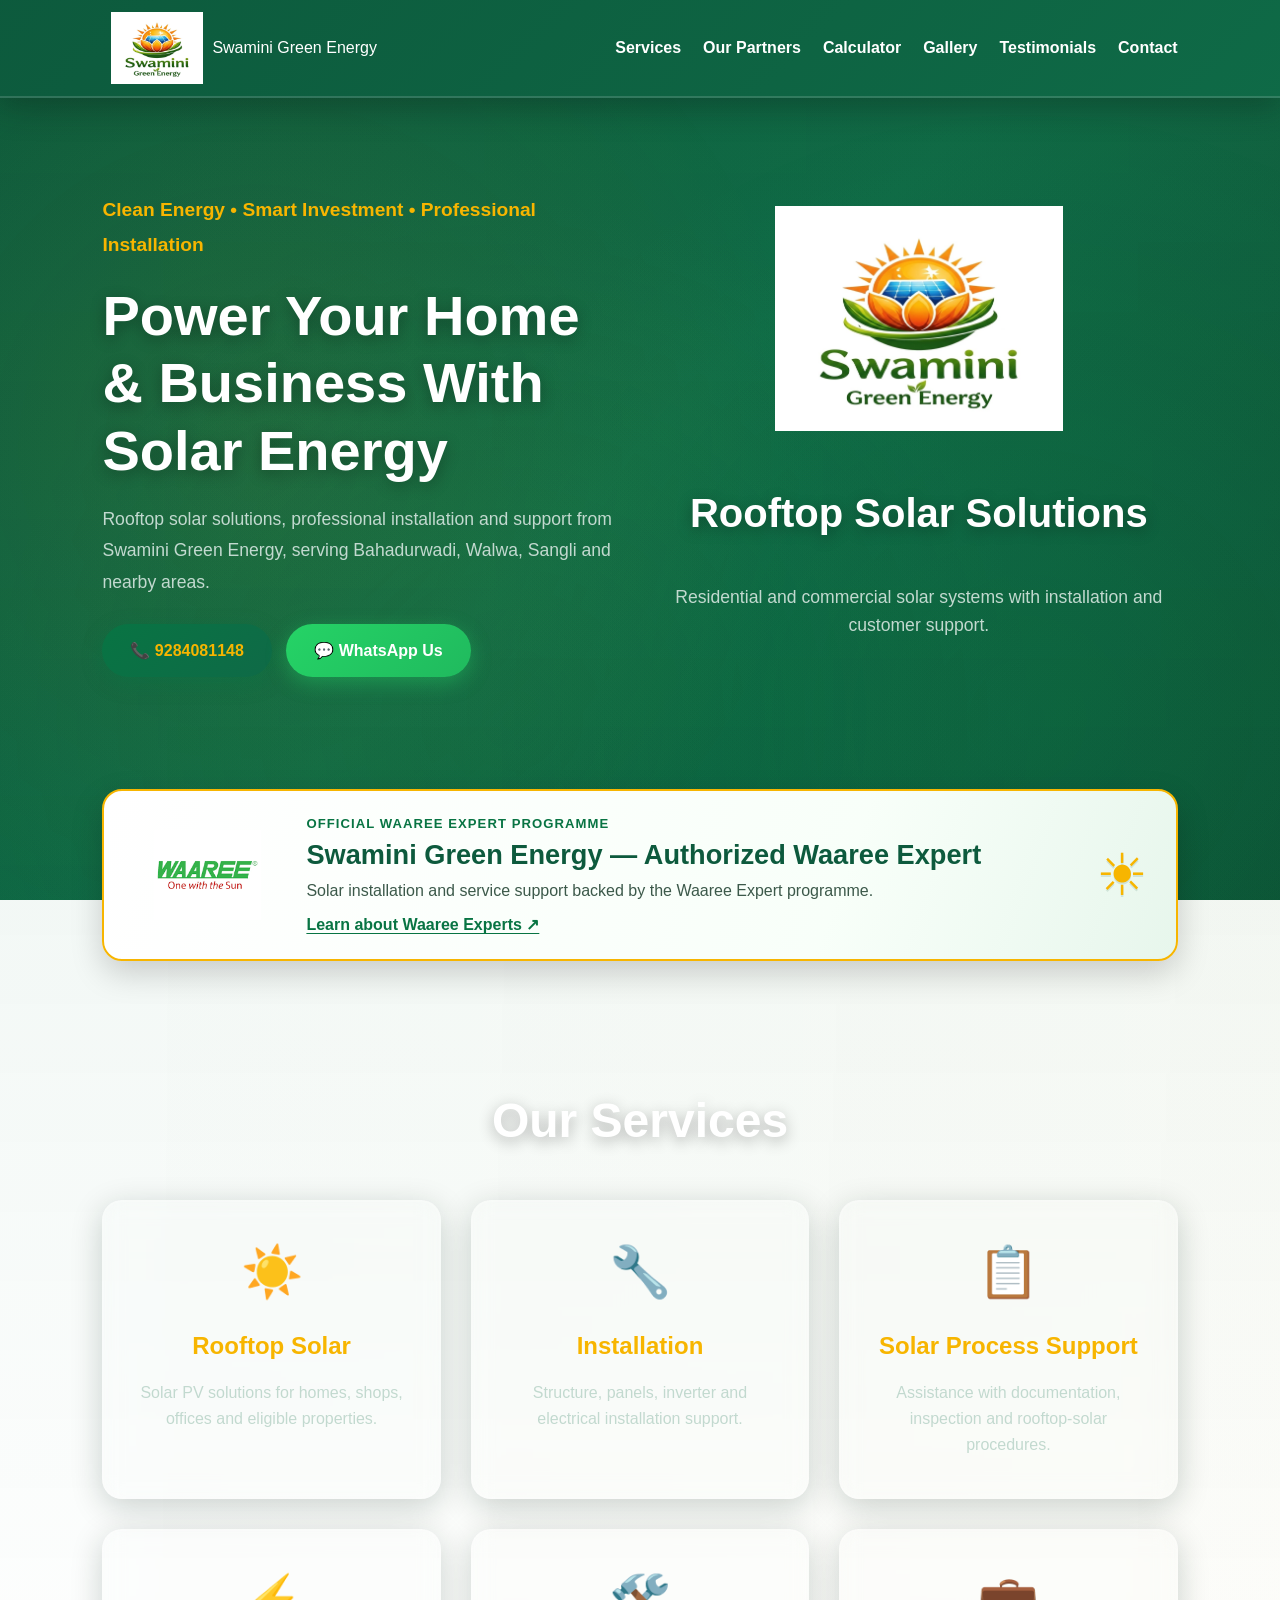
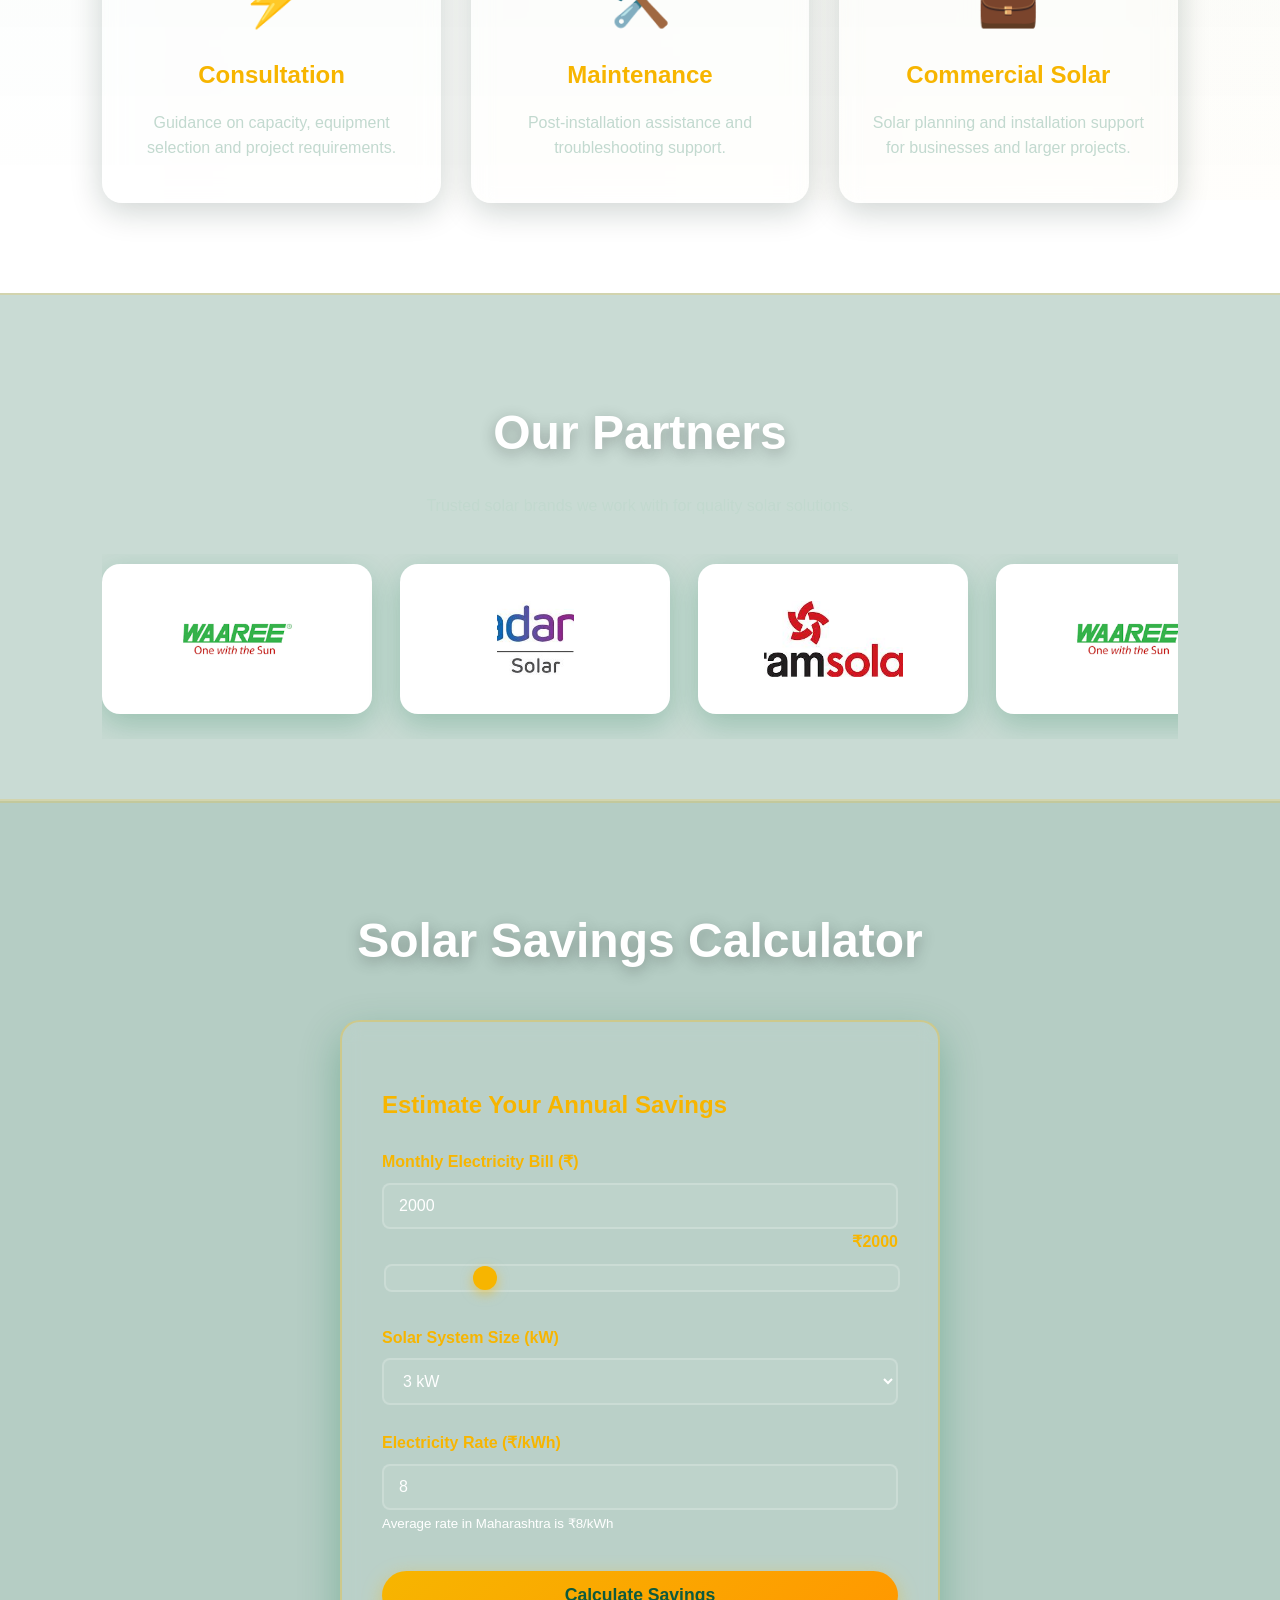
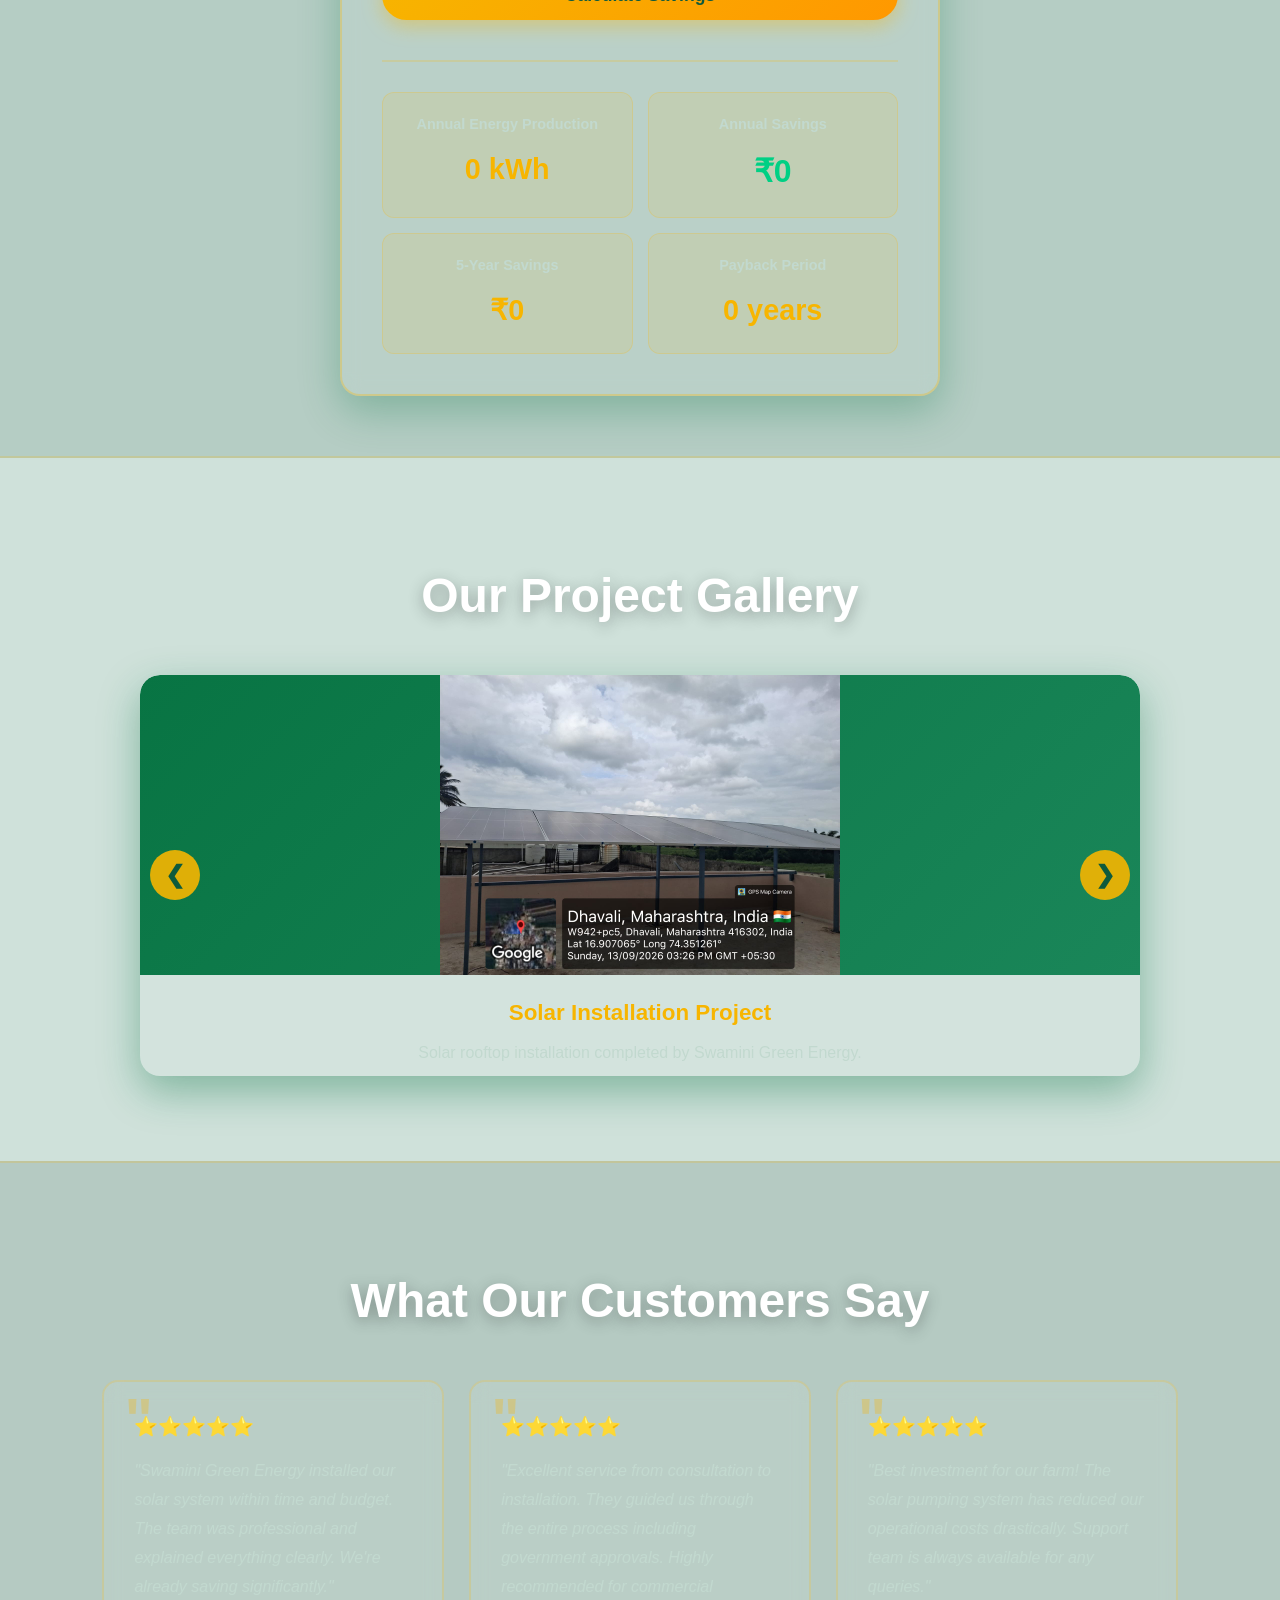
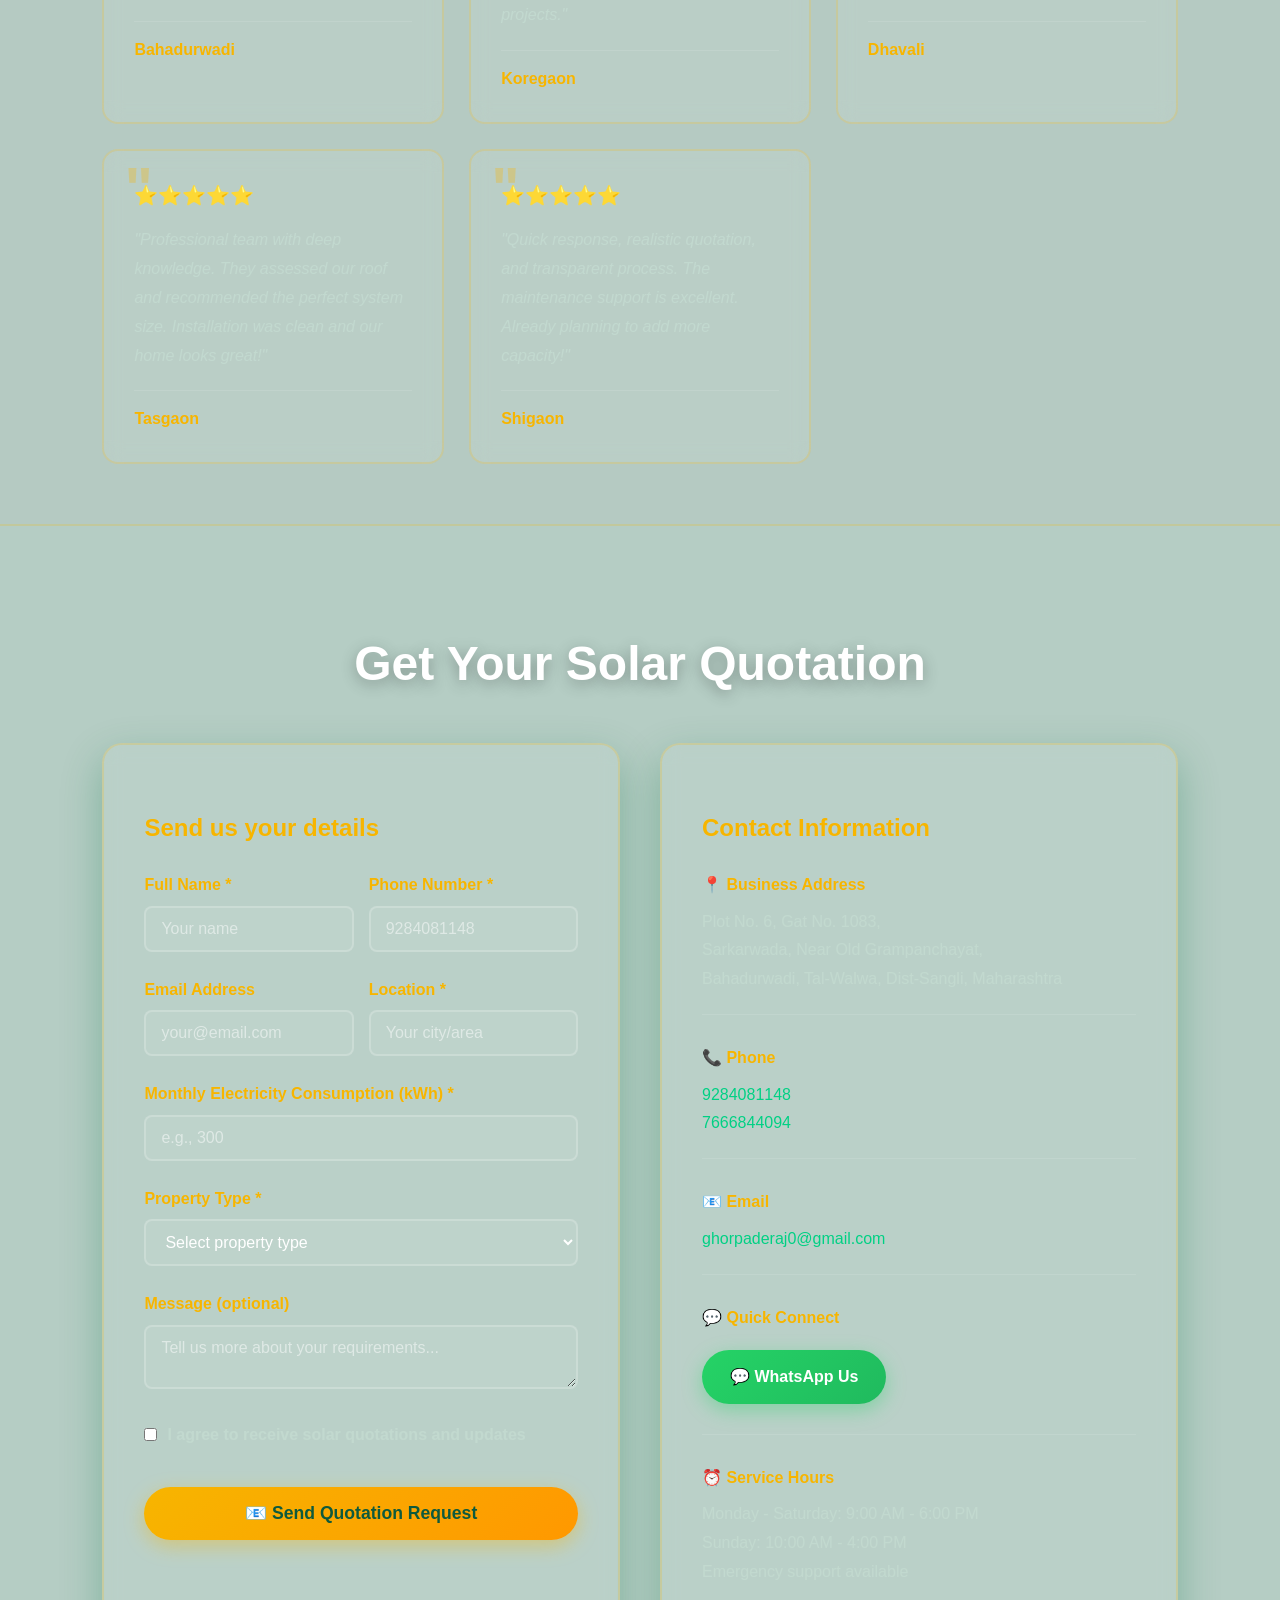
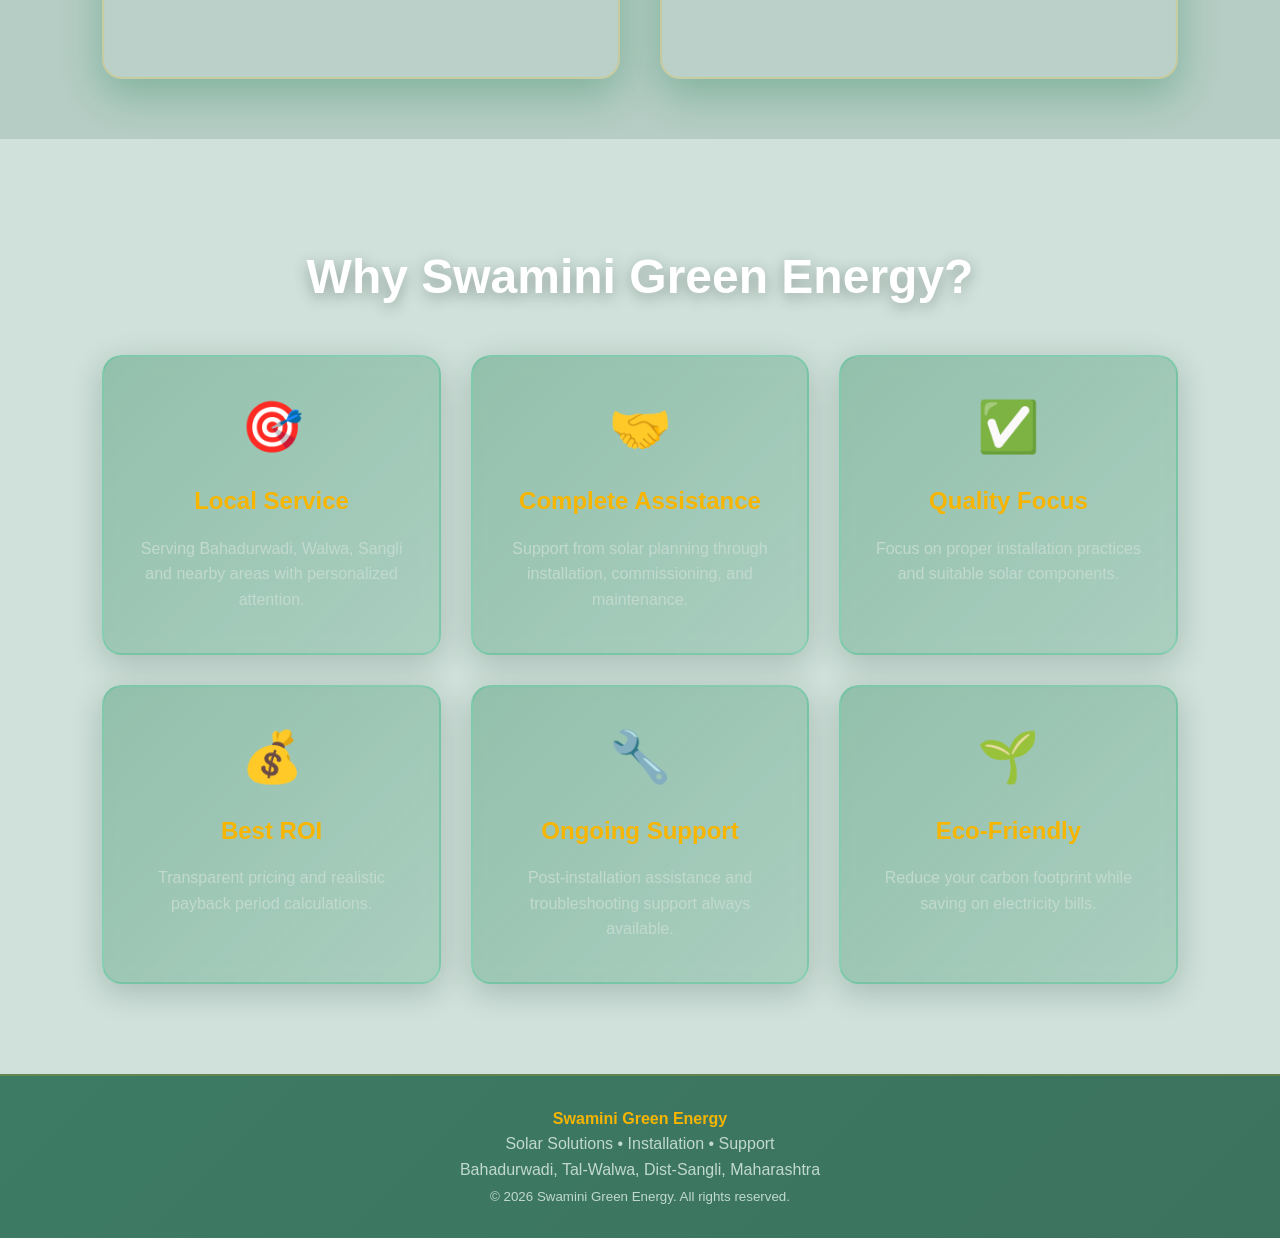
<file: index.html>
<!DOCTYPE html>
<html lang="en">
<head>
  <meta charset="UTF-8">
  <meta name="viewport" content="width=device-width, initial-scale=1.0">
  <title>Swamini Green Energy | Solar Solutions</title>
  <meta name="description" content="Swamini Green Energy - rooftop solar solutions, installation and support in Bahadurwadi, Walwa, Sangli.">
  <meta property="og:title" content="Swamini Green Energy | Solar Solutions">
  <meta property="og:description" content="Rooftop solar solutions, installation and support in Bahadurwadi, Walwa, Sangli.">
  <meta property="og:type" content="website">
  <link rel="icon" type="image/png" href="logo.jpeg">
  <link rel="stylesheet" href="styles.css?v=20261009-4">
</head>
<body>
  <header>
    <a href="#" class="logo-container" aria-label="Swamini Green Energy Home">
      <span class="brand-box">
        <img src="logo.jpeg" alt="Swamini Green Energy logo" class="logo-img">
      </span>
      <span class="brand-text">Swamini Green Energy</span>
    </a>

    <button class="hamburger" id="hamburger" aria-label="Open menu">
      <span></span>
      <span></span>
      <span></span>
    </button>
    <nav id="nav-menu">
      <a href="#services">Services</a>
      <a href="#partners">Our Partners</a>
      <a href="#calculator">Calculator</a>
      <a href="#gallery">Gallery</a>
      <a href="#testimonials">Testimonials</a>
      <a href="#contact">Contact</a>
    </nav>
  </header>

  <section class="hero">
    <div class="hero-content">
      <p><b>Clean Energy • Smart Investment • Professional Installation</b></p>
      <h1>Power Your Home & Business With Solar Energy</h1>
      <p>Rooftop solar solutions, professional installation and support from Swamini Green Energy, serving Bahadurwadi, Walwa, Sangli and nearby areas.</p>
      <a class="btn call" href="tel:+919284081148">📞 9284081148</a>
      <a class="btn whatsapp" href="https://wa.me/919284081148?text=Hello%20Swamini%20Green%20Energy%2C%20I%20want%20a%20solar%20quotation." target="_blank" rel="noopener noreferrer">💬 WhatsApp Us</a>
    </div>
    <div class="visual">
      <div class="logo-showcase">
        <img src="logo.jpeg" alt="Swamini Green Energy" class="visual-logo">
      </div>
      <h2>Rooftop Solar Solutions</h2>
      <p>Residential and commercial solar systems with installation and customer support.</p>
    </div>
  </section>

  <section class="waaree-expert-section" aria-label="Waaree Expert status">
    <div class="waaree-expert-badge">
      <a class="waaree-mark" href="https://www.waaree.com/waaree-expert/" target="_blank" rel="noopener noreferrer" aria-label="Official Waaree Expert programme">
        <img src="download.png" alt="Waaree logo">
      </a>
      <div class="waaree-expert-copy">
        <p class="waaree-eyebrow">Official Waaree Expert Programme</p>
        <h2>Swamini Green Energy — Authorized Waaree Expert</h2>
        <p>Solar installation and service support backed by the Waaree Expert programme.</p>
        <a class="waaree-learn-link" href="https://www.waaree.com/waaree-expert/" target="_blank" rel="noopener noreferrer">Learn about Waaree Experts ↗</a>
      </div>
      <span class="waaree-sun-symbol" aria-hidden="true">☀</span>
    </div>
  </section>

  <section id="services">
    <h2 class="title">Our Services</h2>
    <div class="grid">
      <div class="card service-card">
        <div class="card-icon">☀️</div>
        <h3>Rooftop Solar</h3>
        <p>Solar PV solutions for homes, shops, offices and eligible properties.</p>
      </div>
      <div class="card service-card">
        <div class="card-icon">🔧</div>
        <h3>Installation</h3>
        <p>Structure, panels, inverter and electrical installation support.</p>
      </div>
      <div class="card service-card">
        <div class="card-icon">📋</div>
        <h3>Solar Process Support</h3>
        <p>Assistance with documentation, inspection and rooftop-solar procedures.</p>
      </div>
      <div class="card service-card">
        <div class="card-icon">⚡</div>
        <h3>Consultation</h3>
        <p>Guidance on capacity, equipment selection and project requirements.</p>
      </div>
      <div class="card service-card">
        <div class="card-icon">🛠️</div>
        <h3>Maintenance</h3>
        <p>Post-installation assistance and troubleshooting support.</p>
      </div>
      <div class="card service-card">
        <div class="card-icon">💼</div>
        <h3>Commercial Solar</h3>
        <p>Solar planning and installation support for businesses and larger projects.</p>
      </div>
    </div>
  </section>

  <section id="partners" class="partners-section">
    <h2 class="title">Our Partners</h2>
    <p class="partners-intro">Trusted solar brands we work with for quality solar solutions.</p>
    <div class="partners-slider" aria-label="Our partner brands">
      <div class="partners-track">
        <a class="partner-logo-card" href="https://www.waaree.com/" target="_blank" rel="noopener noreferrer" aria-label="Waaree Energies">
          <img src="download.png" alt="Waaree Energies logo">
        </a>
        <a class="partner-logo-card" href="https://www.adanisolar.com/" target="_blank" rel="noopener noreferrer" aria-label="Adani Solar">
          <img src="download.jpg" alt="Adani Solar logo" style="width:78%;height:78%;max-width:78%;max-height:78%;object-fit:contain;margin:auto;">
        </a>
        <a class="partner-logo-card" href="https://www.vikramsolar.com/" target="_blank" rel="noopener noreferrer" aria-label="Vikram Solar">
          <img src="download%20(1).jpg" alt="Vikram Solar official logo" style="width:78%;height:78%;max-width:78%;max-height:78%;object-fit:contain;margin:auto;">
        </a>
        <a class="partner-logo-card" href="https://www.waaree.com/" target="_blank" rel="noopener noreferrer" aria-label="Waaree Energies">
          <img src="download.png" alt="Waaree Energies logo">
        </a>
        <a class="partner-logo-card" href="https://www.adanisolar.com/" target="_blank" rel="noopener noreferrer" aria-label="Adani Solar">
          <img src="download.jpg" alt="Adani Solar logo">
        </a>
        <a class="partner-logo-card" href="https://www.vikramsolar.com/" target="_blank" rel="noopener noreferrer" aria-label="Vikram Solar">
          <img src="download%20(1).jpg" alt="Vikram Solar official logo">
        </a>
      </div>
    </div>
  </section>

  <section id="calculator" class="calculator-section">
    <h2 class="title">Solar Savings Calculator</h2>
    <div class="calculator-container">
      <div class="calculator-box">
        <h3>Estimate Your Annual Savings</h3>

        <div class="form-group">
          <label for="monthly-bill">Monthly Electricity Bill (₹)</label>
          <input type="number" id="monthly-bill" placeholder="e.g., 2000" min="0" value="2000">
          <div class="slider-value">₹<span id="bill-value">2000</span></div>
          <input type="range" id="monthly-bill-slider" min="500" max="10000" step="100" value="2000" class="slider">
        </div>

        <div class="form-group">
          <label for="system-size">Solar System Size (kW)</label>
          <select id="system-size">
            <option value="1">1 kW</option>
            <option value="2">2 kW</option>
            <option value="3" selected>3 kW</option>
            <option value="5">5 kW</option>
            <option value="7">7 kW</option>
            <option value="10">10 kW</option>
            <option value="15">15 kW</option>
          </select>
        </div>

        <div class="form-group">
          <label for="electricity-rate">Electricity Rate (₹/kWh)</label>
          <input type="number" id="electricity-rate" placeholder="e.g., 8" min="0" step="0.5" value="8">
          <small>Average rate in Maharashtra is ₹8/kWh</small>
        </div>

        <button class="btn calculate-btn" onclick="calculateSavings()">Calculate Savings</button>

        <div id="results" class="results-box">
          <div class="result-item">
            <h4>Annual Energy Production</h4>
            <p class="result-value"><span id="annual-production">0</span> kWh</p>
          </div>
          <div class="result-item">
            <h4>Annual Savings</h4>
            <p class="result-value savings">₹<span id="annual-savings">0</span></p>
          </div>
          <div class="result-item">
            <h4>5-Year Savings</h4>
            <p class="result-value">₹<span id="five-year-savings">0</span></p>
          </div>
          <div class="result-item">
            <h4>Payback Period</h4>
            <p class="result-value"><span id="payback-period">0</span> years</p>
          </div>
        </div>
      </div>
    </div>
  </section>

  <section id="gallery" class="gallery-section">
    <h2 class="title">Our Project Gallery</h2>
    <div class="gallery-container">
      <div class="carousel">
        <div class="carousel-track">
          <div class="carousel-slide">
            <div class="gallery-item">
              <img class="gallery-image" src="Geo%20Tagged.jpeg" alt="Solar installation project" loading="lazy">
              <h3>Solar Installation Project</h3>
              <p>Solar rooftop installation completed by Swamini Green Energy.</p>
            </div>
          </div>
          <div class="carousel-slide">
            <div class="gallery-item">
              <img class="gallery-image" src="WhatsApp%20Image%202026-09-13%20at%203.35.44%20PM.jpeg" alt="Solar project installation" loading="lazy">
              <h3>Residential Solar Project</h3>
              <p>Residential rooftop solar installation by Swamini Green Energy.</p>
            </div>
          </div>
          <div class="carousel-slide">
            <div class="gallery-item">
              <img class="gallery-image" src="WhatsApp%20Image%202026-09-23%20at%2011.58.21%20AM.jpeg" alt="Solar project installation" loading="lazy">
              <h3>Solar Project Installation</h3>
              <p>Recent solar installation project by Swamini Green Energy.</p>
            </div>
          </div>
          <div class="carousel-slide">
            <div class="gallery-item">
              <img class="gallery-image" src="WhatsApp%20Image%202026-09-28%20at%207.28.13%20PM%20(3).jpeg" alt="Solar installation project" loading="lazy">
              <h3>Solar Installation Project</h3>
              <p>Recent solar installation by Swamini Green Energy.</p>
            </div>
          </div>
        </div>
        <button class="carousel-btn prev" onclick="moveCarousel(-1)" aria-label="Previous slide">❮</button>
        <button class="carousel-btn next" onclick="moveCarousel(1)" aria-label="Next slide">❯</button>
      </div>
      <div class="carousel-indicators"></div>
    </div>
  </section>

  <section id="testimonials" class="testimonials-section">
    <h2 class="title">What Our Customers Say</h2>

    <div class="testimonials-container">
      <div class="testimonial-card">
        <div class="stars">⭐⭐⭐⭐⭐</div>
        <p class="testimonial-text">"Swamini Green Energy installed our solar system within time and budget. The team was professional and explained everything clearly. We're already saving significantly."</p>
        <div class="testimonial-author">
          <div class="author-info">
            <p>Bahadurwadi</p>
          </div>
        </div>
      </div>

      <div class="testimonial-card">
        <div class="stars">⭐⭐⭐⭐⭐</div>
        <p class="testimonial-text">"Excellent service from consultation to installation. They guided us through the entire process including government approvals. Highly recommended for commercial projects."</p>
        <div class="testimonial-author">
          <div class="author-info">
            <p>Koregaon</p>
          </div>
        </div>
      </div>

      <div class="testimonial-card">
        <div class="stars">⭐⭐⭐⭐⭐</div>
        <p class="testimonial-text">"Best investment for our farm! The solar pumping system has reduced our operational costs drastically. Support team is always available for any queries."</p>
        <div class="testimonial-author">
          <div class="author-info">
            <p>Dhavali</p>
          </div>
        </div>
      </div>

      <div class="testimonial-card">
        <div class="stars">⭐⭐⭐⭐⭐</div>
        <p class="testimonial-text">"Professional team with deep knowledge. They assessed our roof and recommended the perfect system size. Installation was clean and our home looks great!"</p>
        <div class="testimonial-author">
          <div class="author-info">
            <p>Tasgaon</p>
          </div>
        </div>
      </div>

      <div class="testimonial-card">
        <div class="stars">⭐⭐⭐⭐⭐</div>
        <p class="testimonial-text">"Quick response, realistic quotation, and transparent process. The maintenance support is excellent. Already planning to add more capacity!"</p>
        <div class="testimonial-author">
          <div class="author-info">
            <p>Shigaon</p>
          </div>
        </div>
      </div>
    </div>
  </section>

  <section id="contact" class="contact-section">
    <h2 class="title">Get Your Solar Quotation</h2>
    <div class="contact-container">
      <div class="contact-form-box">
        <h3>Send us your details</h3>
        <form id="contact-form" action="https://formsubmit.co/ghorpaderaj0@gmail.com" method="POST">
          <div class="form-row">
            <div class="form-group">
              <label for="name">Full Name *</label>
              <input type="text" id="name" name="name" required placeholder="Your name">
            </div>
            <div class="form-group">
              <label for="phone">Phone Number *</label>
              <input type="tel" id="phone" name="phone" required placeholder="9284081148">
            </div>
          </div>

          <div class="form-row">
            <div class="form-group">
              <label for="email">Email Address</label>
              <input type="email" id="email" name="email" placeholder="your@email.com">
            </div>
            <div class="form-group">
              <label for="location">Location *</label>
              <input type="text" id="location" name="location" required placeholder="Your city/area">
            </div>
          </div>

          <div class="form-group">
            <label for="monthly-consumption">Monthly Electricity Consumption (kWh) *</label>
            <input type="number" id="monthly-consumption" name="consumption" required placeholder="e.g., 300" min="0">
          </div>

          <div class="form-group">
            <label for="property-type">Property Type *</label>
            <select id="property-type" name="property_type" required>
              <option value="">Select property type</option>
              <option value="residential">Residential</option>
              <option value="commercial">Commercial</option>
              <option value="industrial">Industrial</option>
              <option value="agricultural">Agricultural</option>
              <option value="other">Other</option>
            </select>
          </div>

          <div class="form-group">
            <label for="message">Message (optional)</label>
            <textarea id="message" name="message" placeholder="Tell us more about your requirements..."></textarea>
          </div>

          <div class="form-group checkbox">
            <input type="checkbox" id="consent" name="consent" required>
            <label for="consent">I agree to receive solar quotations and updates</label>
          </div>

          <button type="submit" class="btn submit-btn">📧 Send Quotation Request</button>
          <input type="hidden" name="_subject" value="New Solar Quotation Request - Swamini Green Energy">
          <input type="hidden" name="_captcha" value="false">
          <input type="hidden" name="_template" value="table">
          <input type="hidden" name="_next" value="https://swaminigreenenergy.github.io/swamini-green-energy/">
        </form>

        <div id="form-message" class="form-message"></div>
      </div>

      <div class="contact-info-box">
        <h3>Contact Information</h3>

        <div class="info-item">
          <h4>📍 Business Address</h4>
          <p>Plot No. 6, Gat No. 1083,<br>Sarkarwada, Near Old Grampanchayat,<br>Bahadurwadi, Tal-Walwa, Dist-Sangli, Maharashtra</p>
        </div>

        <div class="info-item">
          <h4>📞 Phone</h4>
          <p><a href="tel:+919284081148">9284081148</a><br><a href="tel:+917666844094">7666844094</a></p>
        </div>

        <div class="info-item">
          <h4>📧 Email</h4>
          <p><a href="mailto:ghorpaderaj0@gmail.com">ghorpaderaj0@gmail.com</a></p>
        </div>

        <div class="info-item">
          <h4>💬 Quick Connect</h4>
          <a href="https://wa.me/919284081148" class="btn whatsapp" target="_blank" rel="noopener noreferrer">💬 WhatsApp Us</a>
        </div>

        <div class="info-item service-hours">
          <h4>⏰ Service Hours</h4>
          <p>Monday - Saturday: 9:00 AM - 6:00 PM<br>Sunday: 10:00 AM - 4:00 PM<br>Emergency support available</p>
        </div>
      </div>
    </div>
  </section>

  <section id="about" class="about-section">
    <h2 class="title">Why Swamini Green Energy?</h2>
    <div class="grid">
      <div class="card about-card">
        <div class="card-icon">🎯</div>
        <h3>Local Service</h3>
        <p>Serving Bahadurwadi, Walwa, Sangli and nearby areas with personalized attention.</p>
      </div>
      <div class="card about-card">
        <div class="card-icon">🤝</div>
        <h3>Complete Assistance</h3>
        <p>Support from solar planning through installation, commissioning, and maintenance.</p>
      </div>
      <div class="card about-card">
        <div class="card-icon">✅</div>
        <h3>Quality Focus</h3>
        <p>Focus on proper installation practices and suitable solar components.</p>
      </div>
      <div class="card about-card">
        <div class="card-icon">💰</div>
        <h3>Best ROI</h3>
        <p>Transparent pricing and realistic payback period calculations.</p>
      </div>
      <div class="card about-card">
        <div class="card-icon">🔧</div>
        <h3>Ongoing Support</h3>
        <p>Post-installation assistance and troubleshooting support always available.</p>
      </div>
      <div class="card about-card">
        <div class="card-icon">🌱</div>
        <h3>Eco-Friendly</h3>
        <p>Reduce your carbon footprint while saving on electricity bills.</p>
      </div>
    </div>
  </section>

  <footer>
    <b>Swamini Green Energy</b><br>
    Solar Solutions • Installation • Support<br>
    Bahadurwadi, Tal-Walwa, Dist-Sangli, Maharashtra<br>
    <small>&copy; 2026 Swamini Green Energy. All rights reserved.</small>
  </footer>
  <script src="script.js"></script>
</body>
</html>
</file>
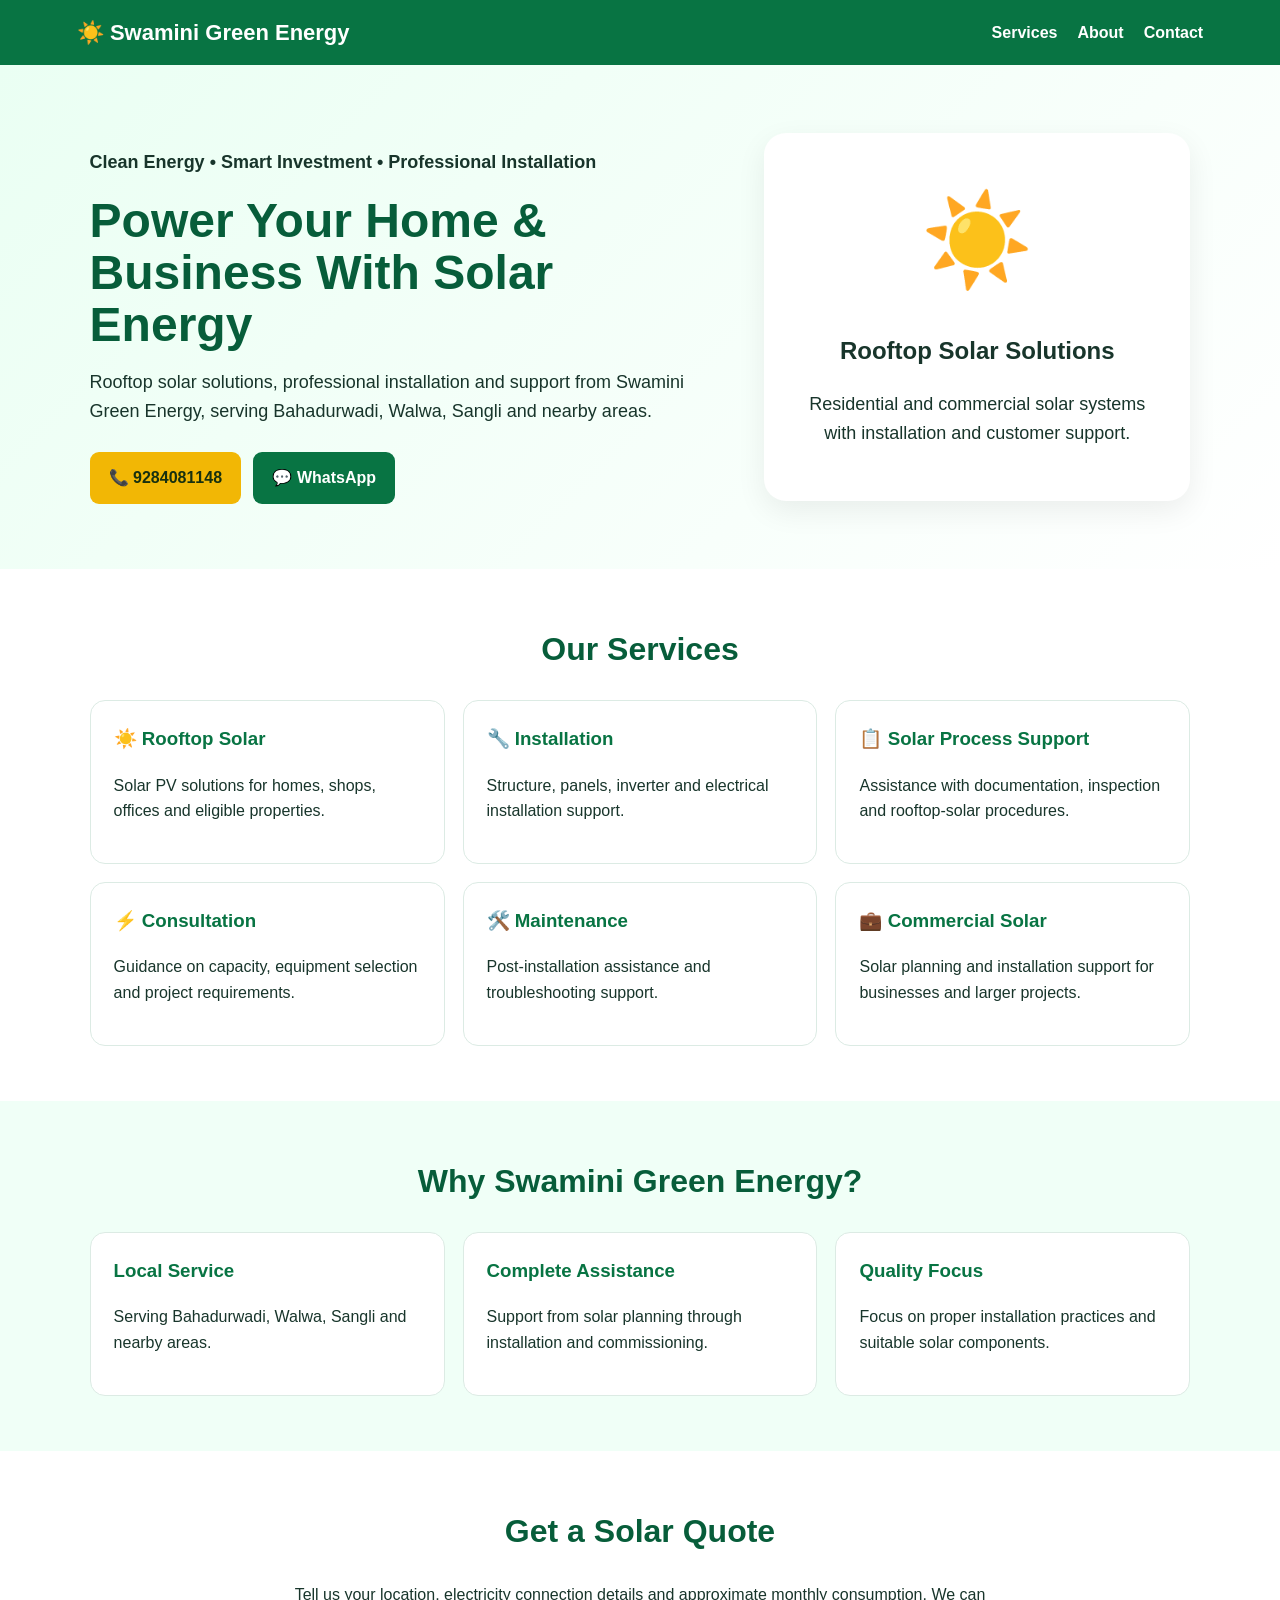
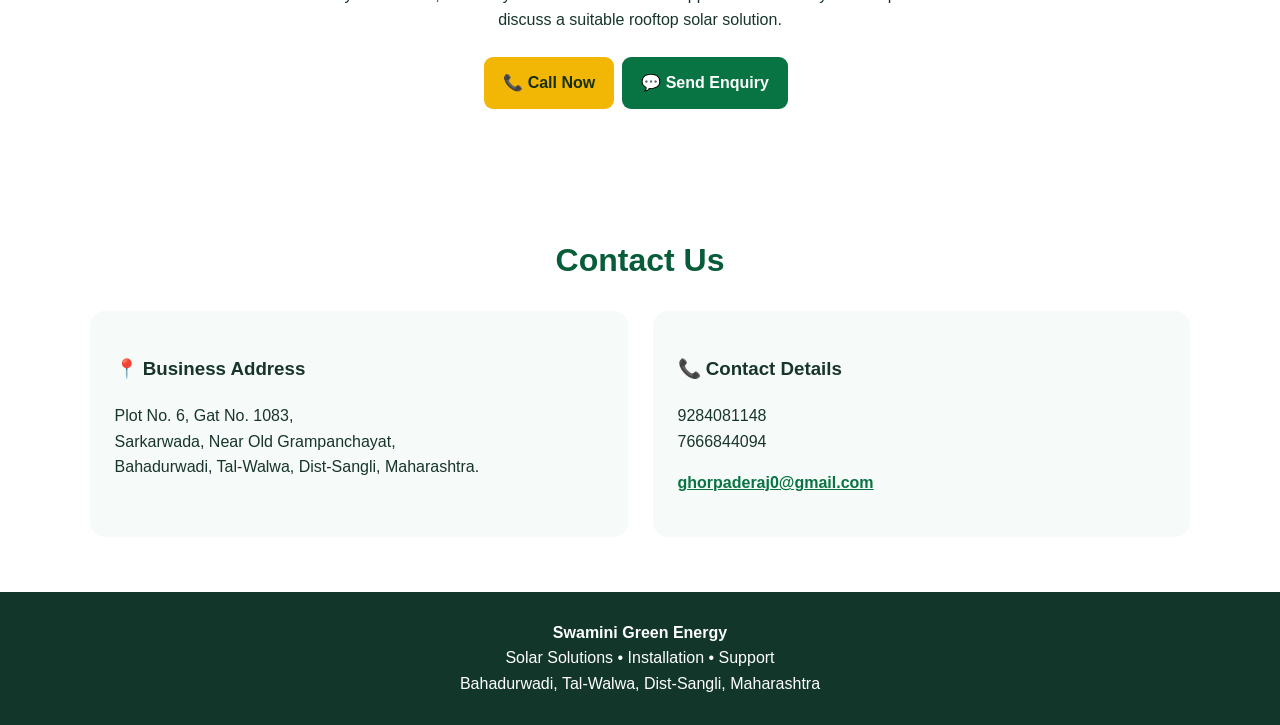
<file: index (1).html>
<!DOCTYPE html>
<html lang="en">
<head>
<meta charset="UTF-8">
<meta name="viewport" content="width=device-width, initial-scale=1.0">
<title>Swamini Green Energy | Solar Solutions</title>
<meta name="description" content="Swamini Green Energy - rooftop solar solutions, installation and support in Bahadurwadi, Walwa, Sangli.">
<style>
*{box-sizing:border-box}body{margin:0;font-family:Arial,Helvetica,sans-serif;color:#18352b;background:#fff;line-height:1.6}
header{background:#087443;color:#fff;padding:15px 6%;display:flex;justify-content:space-between;align-items:center;position:sticky;top:0;z-index:5}
.logo{font-size:22px;font-weight:800}nav a{color:#fff;text-decoration:none;margin-left:20px;font-weight:600}
.hero{background:linear-gradient(135deg,#eafff3,#fff);padding:65px 7%;display:grid;grid-template-columns:1.2fr .8fr;gap:35px;align-items:center}
.hero h1{font-size:48px;line-height:1.08;color:#075d3a;margin:10px 0 18px}.hero p{font-size:18px;max-width:650px}
.visual{background:#fff;border-radius:22px;padding:35px;text-align:center;box-shadow:0 10px 30px #00000012}.sun{font-size:90px}
.btn{display:inline-block;padding:13px 19px;border-radius:9px;text-decoration:none;font-weight:700;margin:8px 8px 0 0}
.call{background:#f2b705;color:#17300f}.whatsapp{background:#087443;color:#fff}
section{padding:55px 7%}.title{text-align:center;color:#075d3a;font-size:32px;margin:0 0 25px}
.grid{display:grid;grid-template-columns:repeat(3,1fr);gap:18px}.card{padding:23px;border:1px solid #dcebe4;border-radius:15px;background:#fff}.card h3{color:#087443;margin-top:0}
.highlight{background:#f0fff7}.contact{display:grid;grid-template-columns:1fr 1fr;gap:25px}.contactbox{background:#f6faf8;padding:25px;border-radius:15px}
.contactbox a{color:#087443;font-weight:700}footer{background:#12372a;color:#fff;text-align:center;padding:28px 7%}
@media(max-width:750px){nav{display:none}.hero{grid-template-columns:1fr;padding:45px 6%}.hero h1{font-size:37px}.grid,.contact{grid-template-columns:1fr}section{padding:45px 6%}}
</style>
</head>
<body>
<header><div class="logo">☀️ Swamini Green Energy</div><nav><a href="#services">Services</a><a href="#about">About</a><a href="#contact">Contact</a></nav></header>
<section class="hero"><div>
<p><b>Clean Energy • Smart Investment • Professional Installation</b></p>
<h1>Power Your Home & Business With Solar Energy</h1>
<p>Rooftop solar solutions, professional installation and support from Swamini Green Energy, serving Bahadurwadi, Walwa, Sangli and nearby areas.</p>
<a class="btn call" href="tel:+919284081148">📞 9284081148</a>
<a class="btn whatsapp" href="https://wa.me/919284081148?text=Hello%20Swamini%20Green%20Energy%2C%20I%20want%20a%20solar%20quotation." target="_blank">💬 WhatsApp</a>
</div><div class="visual"><div class="sun">☀️</div><h2>Rooftop Solar Solutions</h2><p>Residential and commercial solar systems with installation and customer support.</p></div></section>

<section id="services"><h2 class="title">Our Services</h2><div class="grid">
<div class="card"><h3>☀️ Rooftop Solar</h3><p>Solar PV solutions for homes, shops, offices and eligible properties.</p></div>
<div class="card"><h3>🔧 Installation</h3><p>Structure, panels, inverter and electrical installation support.</p></div>
<div class="card"><h3>📋 Solar Process Support</h3><p>Assistance with documentation, inspection and rooftop-solar procedures.</p></div>
<div class="card"><h3>⚡ Consultation</h3><p>Guidance on capacity, equipment selection and project requirements.</p></div>
<div class="card"><h3>🛠️ Maintenance</h3><p>Post-installation assistance and troubleshooting support.</p></div>
<div class="card"><h3>💼 Commercial Solar</h3><p>Solar planning and installation support for businesses and larger projects.</p></div>
</div></section>

<section id="about" class="highlight"><h2 class="title">Why Swamini Green Energy?</h2><div class="grid">
<div class="card"><h3>Local Service</h3><p>Serving Bahadurwadi, Walwa, Sangli and nearby areas.</p></div>
<div class="card"><h3>Complete Assistance</h3><p>Support from solar planning through installation and commissioning.</p></div>
<div class="card"><h3>Quality Focus</h3><p>Focus on proper installation practices and suitable solar components.</p></div>
</div></section>

<section><h2 class="title">Get a Solar Quote</h2><p style="text-align:center;max-width:700px;margin:auto">Tell us your location, electricity connection details and approximate monthly consumption. We can discuss a suitable rooftop solar solution.</p><p style="text-align:center"><a class="btn call" href="tel:+919284081148">📞 Call Now</a><a class="btn whatsapp" href="https://wa.me/919284081148?text=Hello%20Swamini%20Green%20Energy%2C%20I%20want%20a%20solar%20quotation." target="_blank">💬 Send Enquiry</a></p></section>

<section id="contact"><h2 class="title">Contact Us</h2><div class="contact">
<div class="contactbox"><h3>📍 Business Address</h3><p>Plot No. 6, Gat No. 1083,<br>Sarkarwada, Near Old Grampanchayat,<br>Bahadurwadi, Tal-Walwa, Dist-Sangli, Maharashtra.</p></div>
<div class="contactbox"><h3>📞 Contact Details</h3><p>9284081148<br>7666844094</p><p><a href="mailto:ghorpaderaj0@gmail.com">ghorpaderaj0@gmail.com</a></p></div>
</div></section>
<footer><b>Swamini Green Energy</b><br>Solar Solutions • Installation • Support<br>Bahadurwadi, Tal-Walwa, Dist-Sangli, Maharashtra</footer>
</body></html>
</file>
<file: styles.css>
* {
  box-sizing: border-box;
}

:root {
  --bg: #0d5a3d;
  --bg-light: #0f6a47;
  --primary: #087443;
  --primary-dark: #065a34;
  --accent: #f7b500;
  --green-soft: #1a8659;
  --text: #ffffff;
  --text-dark: #1d2a22;
  --muted: #c2d9cf;
  --white: #ffffff;
  --shadow: 0 18px 45px rgba(8, 116, 67, 0.35);
}

html {
  scroll-behavior: smooth;
}

body {
  margin: 0;
  font-family: Arial, Helvetica, sans-serif;
  background: linear-gradient(135deg, #0d5a3d 0%, #0f6a47 50%, #0a4f35 100%);
  background-attachment: fixed;
  color: var(--text);
  line-height: 1.6;
  min-height: 100vh;
  position: relative;
  overflow-x: hidden;
}

/* Animated background elements */
body::before {
  content: '';
  position: fixed;
  top: 0;
  left: 0;
  width: 100%;
  height: 100%;
  background: 
    radial-gradient(circle at 20% 50%, rgba(247, 181, 0, 0.08) 0%, transparent 50%),
    radial-gradient(circle at 80% 80%, rgba(0, 255, 136, 0.06) 0%, transparent 50%),
    radial-gradient(circle at 40% 80%, rgba(8, 116, 67, 0.1) 0%, transparent 50%);
  pointer-events: none;
  z-index: 1;
}

body::after {
  content: '';
  position: fixed;
  top: 0;
  left: 0;
  width: 200%;
  height: 200%;
  background: 
    linear-gradient(90deg, transparent, rgba(247, 181, 0, 0.03), transparent) 0%,
    linear-gradient(180deg, transparent, rgba(8, 116, 67, 0.05), transparent) 0%;
  background-size: 200% 200%, 100% 100%;
  animation: shimmer 20s ease-in-out infinite;
  pointer-events: none;
  z-index: 1;
}

@keyframes shimmer {
  0%, 100% {
    background-position: 0% 0%, 0% 0%;
  }
  50% {
    background-position: 100% 100%, 100% 100%;
  }
}

/* Floating geometric shapes */
.bg-shape-1 {
  position: fixed;
  width: 400px;
  height: 400px;
  background: radial-gradient(circle, rgba(247, 181, 0, 0.15), transparent 70%);
  border-radius: 50%;
  top: -100px;
  right: -100px;
  animation: float 15s ease-in-out infinite;
  pointer-events: none;
  z-index: 2;
}

.bg-shape-2 {
  position: fixed;
  width: 350px;
  height: 350px;
  background: radial-gradient(circle, rgba(0, 255, 136, 0.1), transparent 70%);
  border-radius: 50%;
  bottom: -50px;
  left: -100px;
  animation: float 20s ease-in-out infinite reverse;
  pointer-events: none;
  z-index: 2;
}

@keyframes float {
  0%, 100% {
    transform: translateY(0px) translateX(0px);
  }
  50% {
    transform: translateY(-30px) translateX(20px);
  }
}

a {
  color: inherit;
  text-decoration: none;
}

img {
  max-width: 100%;
  display: block;
}

/* ===== LOGO STYLING ===== */
.logo-container {
  display: flex;
  align-items: center;
  justify-content: center;
  text-decoration: none;
}

.logo-img {
  width: 110px;
  height: 72px;
  object-fit: contain;
  border-radius: 0;
  background: transparent;
  padding: 0;
  box-shadow: none;
  border: 0;
  transition: transform 0.3s ease;
}

.logo-img:hover {
  transform: scale(1.04);
}

/* Logo in visual section */
.logo-showcase {
  display: flex;
  align-items: center;
  justify-content: center;
  margin-bottom: 30px;
  position: relative;
}

.visual-logo {
  width: 320px;
  max-width: 90%;
  height: auto;
  object-fit: contain;
  border-radius: 0;
  background: transparent;
  padding: 0;
  box-shadow: none;
  border: 0;
}

header {
  position: sticky;
  top: 0;
  z-index: 20;
  display: flex;
  align-items: center;
  justify-content: space-between;
  padding: 12px 8%;
  background: linear-gradient(135deg, rgba(13, 90, 61, 0.98), rgba(15, 106, 71, 0.98));
  backdrop-filter: blur(10px);
  border-bottom: 2px solid rgba(255, 255, 255, 0.15);
  box-shadow: 0 8px 32px rgba(10, 35, 24, 0.4);
}

.logo {
  font-size: clamp(1.2rem, 2vw, 2rem);
  font-weight: 700;
  color: #f7b500;
  text-shadow: 0 2px 8px rgba(0, 0, 0, 0.3);
}

#nav-menu {
  display: flex;
  gap: 22px;
  align-items: center;
}

#nav-menu a {
  font-weight: 600;
  color: #ffffff;
  transition: color 0.2s ease, text-shadow 0.2s ease;
}

#nav-menu a:hover,
#nav-menu a:focus {
  color: #f7b500;
  text-shadow: 0 0 8px rgba(247, 181, 0, 0.6);
}

.hamburger {
  display: none;
  width: 46px;
  height: 46px;
  border: 0;
  background: #f7b500;
  border-radius: 12px;
  padding: 10px 12px;
  cursor: pointer;
}

.hamburger span {
  display: block;
  width: 100%;
  height: 3px;
  border-radius: 99px;
  background: #0d5a3d;
  margin: 5px 0;
  transition: 0.3s ease;
}

.hamburger.active span:nth-child(1) {
  transform: rotate(45deg) translate(9px, 9px);
}

.hamburger.active span:nth-child(2) {
  opacity: 0;
}

.hamburger.active span:nth-child(3) {
  transform: rotate(-45deg) translate(8px, -8px);
}

@media (max-width: 600px) {
  .hamburger {
    display: block;
  }

  #nav-menu {
    position: absolute;
    top: 100%;
    left: 0;
    right: 0;
    flex-direction: column;
    background: linear-gradient(135deg, rgba(13, 90, 61, 0.95), rgba(15, 106, 71, 0.95));
    gap: 0;
    max-height: 0;
    overflow: hidden;
    transition: max-height 0.3s ease;
  }

  #nav-menu.open {
    max-height: 500px;
  }

  #nav-menu a {
    padding: 15px 8%;
    display: block;
    border-bottom: 1px solid rgba(255, 255, 255, 0.1);
  }
}

.hero {
  display: grid;
  grid-template-columns: 1fr 1fr;
  gap: 40px;
  align-items: center;
  padding: 80px 8%;
  position: relative;
  z-index: 5;
}

.hero-content h1 {
  font-size: clamp(2rem, 5vw, 3.5rem);
  margin: 20px 0;
  line-height: 1.2;
  text-shadow: 0 4px 15px rgba(0, 0, 0, 0.3);
}

.hero-content p {
  font-size: 1.1rem;
  margin: 15px 0;
  line-height: 1.8;
  color: #c2d9cf;
}

.hero-content p:first-child {
  color: #f7b500;
  font-size: 1.2rem;
}

.visual {
  text-align: center;
  display: flex;
  flex-direction: column;
  align-items: center;
}

.visual h2 {
  font-size: 2.5rem;
  margin: 20px 0;
  text-shadow: 0 4px 15px rgba(0, 0, 0, 0.3);
}

.visual p {
  font-size: 1.1rem;
  color: #c2d9cf;
  margin-bottom: 20px;
}

.sun {
  font-size: 100px;
  animation: bounce 3s ease-in-out infinite;
}

@keyframes bounce {
  0%, 100% {
    transform: translateY(0);
  }
  50% {
    transform: translateY(-20px);
  }
}

.btn {
  display: inline-block;
  padding: 14px 28px;
  background: linear-gradient(135deg, #f7b500, #ff9800);
  color: #0d5a3d;
  border: none;
  border-radius: 50px;
  font-weight: 600;
  cursor: pointer;
  transition: all 0.3s ease;
  font-size: 1rem;
  box-shadow: 0 6px 20px rgba(247, 181, 0, 0.4);
  margin: 10px 10px 10px 0;
  text-decoration: none;
}

.btn:hover {
  transform: translateY(-3px);
  box-shadow: 0 10px 30px rgba(247, 181, 0, 0.6);
}

.btn.call {
  background: linear-gradient(135deg, #087443, #0f6a47);
  color: #f7b500;
  box-shadow: 0 6px 20px rgba(8, 116, 67, 0.4);
}

.btn.call:hover {
  background: linear-gradient(135deg, #0f6a47, #1a8659);
  box-shadow: 0 10px 30px rgba(8, 116, 67, 0.6);
}

.btn.whatsapp {
  background: linear-gradient(135deg, #25d366, #20ba5e);
  color: white;
  box-shadow: 0 6px 20px rgba(37, 211, 102, 0.4);
}

.btn.whatsapp:hover {
  background: linear-gradient(135deg, #20ba5e, #1a9450);
  box-shadow: 0 10px 30px rgba(37, 211, 102, 0.6);
}

section {
  padding: 60px 8%;
  position: relative;
  z-index: 5;
}

.title {
  font-size: clamp(2rem, 4vw, 3rem);
  text-align: center;
  margin-bottom: 40px;
  text-shadow: 0 4px 15px rgba(0, 0, 0, 0.3);
}

.grid {
  display: grid;
  grid-template-columns: repeat(auto-fit, minmax(280px, 1fr));
  gap: 30px;
  margin-bottom: 30px;
}

.card {
  background: rgba(255, 255, 255, 0.08);
  backdrop-filter: blur(10px);
  border: 2px solid rgba(255, 255, 255, 0.15);
  border-radius: 20px;
  padding: 30px;
  text-align: center;
  transition: all 0.3s ease;
  box-shadow: 0 8px 32px rgba(10, 35, 24, 0.2);
}

.card:hover {
  transform: translateY(-10px);
  background: rgba(255, 255, 255, 0.12);
  border-color: #f7b500;
  box-shadow: 0 15px 40px rgba(247, 181, 0, 0.3);
}

.card-icon {
  font-size: 50px;
  margin-bottom: 15px;
}

.card h3 {
  font-size: 1.5rem;
  margin: 15px 0;
  color: #f7b500;
}

.card p {
  color: #c2d9cf;
  margin: 10px 0;
}

/* Calculator Section */
.calculator-section {
  background: rgba(13, 90, 61, 0.3);
  border-top: 2px solid rgba(247, 181, 0, 0.2);
  border-bottom: 2px solid rgba(247, 181, 0, 0.2);
}

.calculator-container {
  max-width: 600px;
  margin: 0 auto;
}

.calculator-box {
  background: rgba(255, 255, 255, 0.08);
  backdrop-filter: blur(10px);
  border: 2px solid rgba(247, 181, 0, 0.3);
  border-radius: 20px;
  padding: 40px;
  box-shadow: 0 15px 40px rgba(8, 116, 67, 0.3);
}

.calculator-box h3 {
  font-size: 1.5rem;
  color: #f7b500;
  margin-bottom: 25px;
}

.form-group {
  margin-bottom: 25px;
}

.form-group label {
  display: block;
  font-weight: 600;
  margin-bottom: 8px;
  color: #f7b500;
}

.form-group input,
.form-group select,
.form-group textarea {
  width: 100%;
  padding: 12px 15px;
  border: 2px solid rgba(255, 255, 255, 0.2);
  border-radius: 8px;
  background: rgba(255, 255, 255, 0.05);
  color: white;
  font-size: 1rem;
  transition: all 0.3s ease;
  font-family: Arial, sans-serif;
}

.form-group input:focus,
.form-group select:focus,
.form-group textarea:focus {
  outline: none;
  border-color: #f7b500;
  background: rgba(255, 255, 255, 0.1);
  box-shadow: 0 0 15px rgba(247, 181, 0, 0.3);
}

.form-group input::placeholder,
.form-group select::placeholder,
.form-group textarea::placeholder {
  color: rgba(255, 255, 255, 0.5);
}

.slider-value {
  text-align: right;
  color: #f7b500;
  font-weight: 600;
  margin-bottom: 8px;
}

.slider {
  width: 100%;
  height: 8px;
  border-radius: 5px;
  background: linear-gradient(to right, #087443, #f7b500);
  outline: none;
  -webkit-appearance: none;
  appearance: none;
}

.slider::-webkit-slider-thumb {
  -webkit-appearance: none;
  appearance: none;
  width: 24px;
  height: 24px;
  border-radius: 50%;
  background: #f7b500;
  cursor: pointer;
  box-shadow: 0 4px 12px rgba(247, 181, 0, 0.5);
}

.slider::-moz-range-thumb {
  width: 24px;
  height: 24px;
  border-radius: 50%;
  background: #f7b500;
  cursor: pointer;
  border: none;
  box-shadow: 0 4px 12px rgba(247, 181, 0, 0.5);
}

.calculate-btn {
  width: 100%;
  padding: 14px;
  font-size: 1.1rem;
  margin-top: 10px;
}

.results-box {
  display: grid;
  grid-template-columns: repeat(2, 1fr);
  gap: 15px;
  margin-top: 30px;
  padding-top: 30px;
  border-top: 2px solid rgba(247, 181, 0, 0.2);
}

.result-item {
  background: rgba(247, 181, 0, 0.1);
  padding: 20px;
  border-radius: 12px;
  text-align: center;
  border: 1px solid rgba(247, 181, 0, 0.2);
}

.result-item h4 {
  color: #c2d9cf;
  margin: 0 0 10px 0;
  font-size: 0.9rem;
}

.result-value {
  font-size: 1.8rem;
  font-weight: bold;
  color: #f7b500;
  margin: 0;
}

.result-value.savings {
  font-size: 2rem;
  color: #00d084;
}

/* Gallery Section */
.gallery-section {
  background: rgba(15, 106, 71, 0.2);
}

.gallery-container {
  position: relative;
  max-width: 1000px;
  margin: 0 auto;
}

.carousel {
  position: relative;
  overflow: hidden;
  border-radius: 20px;
  box-shadow: 0 15px 40px rgba(8, 116, 67, 0.4);
}

.carousel-track {
  display: flex;
  transition: transform 0.5s ease;
  transform: translateX(0);
}

.carousel-slide {
  min-width: 100%;
  flex-shrink: 0;
}

.gallery-item {
  background: rgba(255, 255, 255, 0.08);
  border-radius: 20px;
  overflow: hidden;
  text-align: center;
}

.gallery-image {
  width: 100%;
  height: 300px;
  background: linear-gradient(135deg, #087443, #1a8659);
  display: block;
  object-fit: contain;
  object-position: center;
  font-size: 100px;
}

.gallery-item h3 {
  color: #f7b500;
  margin: 20px 15px 10px;
  font-size: 1.4rem;
}

.gallery-item p {
  color: #c2d9cf;
  padding: 0 15px;
  margin: 10px 0;
}

.project-stats {
  color: #00d084;
  font-weight: 600;
  padding: 10px 15px 15px;
  font-size: 0.9rem;
}

.carousel-btn {
  position: absolute;
  top: 50%;
  transform: translateY(-50%);
  background: rgba(247, 181, 0, 0.9);
  color: #0d5a3d;
  border: none;
  width: 50px;
  height: 50px;
  border-radius: 50%;
  font-size: 1.5rem;
  cursor: pointer;
  transition: all 0.3s ease;
  z-index: 10;
  display: flex;
  align-items: center;
  justify-content: center;
  font-weight: bold;
}

.carousel-btn:hover {
  background: rgba(247, 181, 0, 1);
  transform: translateY(-50%) scale(1.1);
  box-shadow: 0 8px 20px rgba(247, 181, 0, 0.5);
}

.carousel-btn.prev {
  left: 10px;
}

.carousel-btn.next {
  right: 10px;
}

.carousel-indicators {
  display: flex;
  justify-content: center;
  gap: 12px;
  margin-top: 25px;
}

.indicator {
  width: 12px;
  height: 12px;
  border-radius: 50%;
  background: rgba(255, 255, 255, 0.3);
  cursor: pointer;
  transition: all 0.3s ease;
  border: 2px solid transparent;
}

.indicator.active {
  background: #f7b500;
  width: 32px;
  border-radius: 6px;
}

.indicator:hover {
  background: rgba(247, 181, 0, 0.7);
}

/* Testimonials Section */
.testimonials-section {
  background: rgba(10, 79, 53, 0.3);
  border-top: 2px solid rgba(247, 181, 0, 0.2);
}

.testimonials-container {
  display: grid;
  grid-template-columns: repeat(auto-fit, minmax(300px, 1fr));
  gap: 25px;
}

.testimonial-card {
  background: rgba(255, 255, 255, 0.08);
  backdrop-filter: blur(10px);
  border: 2px solid rgba(247, 181, 0, 0.2);
  border-radius: 16px;
  padding: 30px;
  transition: all 0.3s ease;
  position: relative;
}

.testimonial-card::before {
  content: '"';
  position: absolute;
  top: -10px;
  left: 20px;
  font-size: 60px;
  color: rgba(247, 181, 0, 0.3);
  font-weight: bold;
}

.testimonial-card:hover {
  transform: translateY(-8px);
  border-color: #f7b500;
  box-shadow: 0 12px 35px rgba(247, 181, 0, 0.25);
}

.stars {
  font-size: 1.2rem;
  margin-bottom: 15px;
}

.testimonial-text {
  color: #c2d9cf;
  line-height: 1.8;
  margin: 15px 0;
  font-style: italic;
}

.testimonial-author {
  display: flex;
  align-items: center;
  gap: 15px;
  margin-top: 20px;
  padding-top: 15px;
  border-top: 1px solid rgba(255, 255, 255, 0.1);
}

.author-info p {
  margin: 0;
  color: #f7b500;
  font-weight: 600;
}

/* Contact Section */
.contact-section {
  background: rgba(13, 90, 61, 0.3);
  border-top: 2px solid rgba(247, 181, 0, 0.2);
}

.contact-container {
  display: grid;
  grid-template-columns: 1fr 1fr;
  gap: 40px;
}

.contact-form-box,
.contact-info-box {
  background: rgba(255, 255, 255, 0.08);
  backdrop-filter: blur(10px);
  border: 2px solid rgba(247, 181, 0, 0.2);
  border-radius: 20px;
  padding: 40px;
  box-shadow: 0 15px 40px rgba(8, 116, 67, 0.3);
}

.contact-form-box h3,
.contact-info-box h3 {
  color: #f7b500;
  font-size: 1.5rem;
  margin-bottom: 25px;
}

.form-row {
  display: grid;
  grid-template-columns: 1fr 1fr;
  gap: 15px;
}

.form-group.checkbox {
  display: flex;
  align-items: center;
  gap: 10px;
  margin-bottom: 20px;
}

.form-group.checkbox input {
  width: auto;
  margin: 0;
}

.form-group.checkbox label {
  margin: 0;
  color: #c2d9cf;
}

.submit-btn {
  width: 100%;
  padding: 16px;
  font-size: 1.1rem;
  margin-top: 20px;
}

.form-message {
  margin-top: 20px;
  padding: 15px;
  border-radius: 8px;
  text-align: center;
  font-weight: 600;
  display: none;
}

.form-message.success {
  display: block;
  background: rgba(0, 208, 132, 0.2);
  border: 2px solid #00d084;
  color: #00d084;
}

.form-message.error {
  display: block;
  background: rgba(255, 100, 100, 0.2);
  border: 2px solid #ff6464;
  color: #ff6464;
}

.info-item {
  margin-bottom: 30px;
  padding-bottom: 20px;
  border-bottom: 1px solid rgba(255, 255, 255, 0.1);
}

.info-item h4 {
  color: #f7b500;
  margin: 0 0 10px 0;
}

.info-item p {
  color: #c2d9cf;
  margin: 0;
  line-height: 1.8;
}

.info-item a {
  color: #00d084;
  text-decoration: none;
  transition: all 0.3s ease;
}

.info-item a:hover {
  color: #f7b500;
  text-shadow: 0 0 8px rgba(247, 181, 0, 0.5);
}

.service-hours {
  border-bottom: none;
}

.service-hours p {
  color: #c2d9cf;
}

/* About Section */
.about-section {
  background: rgba(15, 106, 71, 0.2);
}

.about-card {
  background: linear-gradient(135deg, rgba(8, 116, 67, 0.3), rgba(26, 134, 89, 0.2));
  border: 2px solid rgba(0, 208, 132, 0.2);
}

.about-card:hover {
  border-color: #00d084;
  background: linear-gradient(135deg, rgba(8, 116, 67, 0.5), rgba(26, 134, 89, 0.3));
}

footer {
  background: linear-gradient(135deg, rgba(13, 90, 61, 0.8), rgba(10, 79, 53, 0.8));
  padding: 30px 8%;
  text-align: center;
  border-top: 2px solid rgba(247, 181, 0, 0.2);
  color: #c2d9cf;
  position: relative;
  z-index: 5;
}

footer b {
  color: #f7b500;
}

/* Responsive Design */
@media (max-width: 768px) {
  .hero {
    grid-template-columns: 1fr;
    padding: 50px 8%;
  }

  .visual {
    order: -1;
  }

  .visual-logo {
    width: 300px;
    max-width: 88%;
    height: auto;
  }

  .contact-container {
    grid-template-columns: 1fr;
    gap: 30px;
  }

  .form-row {
    grid-template-columns: 1fr;
  }

  .results-box {
    grid-template-columns: 1fr;
  }

  header {
    padding: 12px 4%;
  }

  section {
    padding: 40px 4%;
  }

  .grid {
    grid-template-columns: 1fr;
  }

  .carousel-btn {
    width: 40px;
    height: 40px;
    font-size: 1.2rem;
  }

  .carousel-btn.prev {
    left: 5px;
  }

  .carousel-btn.next {
    right: 5px;
  }
}

@media (max-width: 480px) {
  .hero-content h1 {
    font-size: 1.8rem;
  }

  .title {
    font-size: 1.5rem;
  }

  .btn {
    padding: 12px 20px;
    font-size: 0.9rem;
    margin: 8px 8px 8px 0;
  }

  .calculator-box {
    padding: 25px;
  }

  .gallery-image {
    height: 200px;
    font-size: 70px;
  }

  .carousel-indicators {
    gap: 8px;
  }

  .indicator {
    width: 10px;
    height: 10px;
  }

  .indicator.active {
    width: 28px;
  }

  .contact-form-box,
  .contact-info-box {
    padding: 25px;
  }
}

/* ===== Add New Project ===== */
.gallery-admin { max-width:1000px; margin:0 auto 24px; text-align:center; }
.add-project-btn { margin:0; }
.project-form-panel { margin-top:18px; padding:28px; text-align:left; background:rgba(255,255,255,.08); border:2px solid rgba(247,181,0,.3); border-radius:20px; backdrop-filter:blur(10px); }
.project-form-panel h3 { color:#f7b500; margin-top:0; }
.admin-note, .saved-projects-note { color:#c2d9cf; font-size:.92rem; }
.project-form-panel[hidden] { display:none; }
.project-form-actions { display:flex; gap:10px; flex-wrap:wrap; }
.dynamic-project-image { width:100%; height:300px; object-fit:cover; display:block; }
.delete-project-btn { margin:10px auto 20px; padding:8px 16px; border:1px solid rgba(255,255,255,.25); border-radius:30px; background:rgba(255,255,255,.08); color:#fff; cursor:pointer; }
@media(max-width:600px){.project-form-panel{padding:20px}.dynamic-project-image{height:220px}}

/* ===== Waaree Expert Trust Banner ===== */
.waaree-expert-section { padding-top:22px; padding-bottom:22px; }
.waaree-expert-badge { max-width:1100px; margin:0 auto; padding:22px 28px; display:flex; align-items:center; gap:24px; position:relative; overflow:hidden; border:2px solid #f7b500; border-radius:20px; background:linear-gradient(110deg,#fff 0%,#f8fff9 68%,#e7f6ec 100%); color:#124c32; box-shadow:0 12px 32px rgba(0,0,0,.18); }
.waaree-mark { flex:0 0 150px; width:150px; height:90px; display:flex; align-items:center; justify-content:center; }
.waaree-mark img { width:100%; height:100%; object-fit:contain; }
.waaree-expert-copy { position:relative; z-index:1; }
.waaree-eyebrow { margin:0 0 4px; color:#087443; font-size:.82rem; font-weight:800; text-transform:uppercase; letter-spacing:.08em; }
.waaree-expert-copy h2 { margin:0 0 6px; color:#0d5a3d; font-size:clamp(1.15rem,2.5vw,1.7rem); line-height:1.25; }
.waaree-expert-copy p:not(.waaree-eyebrow) { margin:0 0 8px; color:#3c594a; }
.waaree-learn-link { color:#087443; font-weight:700; text-decoration:underline; text-underline-offset:3px; }
.waaree-sun-symbol { margin-left:auto; flex:0 0 auto; color:#f7b500; font-size:58px; line-height:1; text-shadow:0 2px 0 rgba(13,90,61,.12); }
@media(max-width:600px) { .waaree-expert-section { padding:18px 4%; } .waaree-expert-badge { padding:18px; gap:14px; align-items:flex-start; } .waaree-mark { flex-basis:90px; width:90px; height:65px; } .waaree-sun-symbol { display:none; } .waaree-expert-copy h2 { font-size:1.1rem; } .waaree-expert-copy p:not(.waaree-eyebrow) { font-size:.9rem; } .waaree-eyebrow { font-size:.68rem; } }
 
/* ===== Our Partners Logo Slider ===== */
.partners-section { background: rgba(13, 90, 61, 0.22); border-top: 2px solid rgba(247,181,0,.18); border-bottom: 2px solid rgba(247,181,0,.18); overflow:hidden; }
.partners-intro { max-width:760px; margin:-18px auto 35px; text-align:center; color:#c2d9cf; }
.partners-slider { width:100%; overflow:hidden; padding:10px 0 25px; position:relative; }
.partners-track { display:flex; align-items:center; gap:28px; width:max-content; animation:partnerSlide 18s linear infinite; }
.partners-slider:hover .partners-track { animation-play-state:paused; }
.partner-logo-card { width:270px; height:150px; flex:0 0 270px; display:flex; align-items:center; justify-content:center; padding:24px; background:#fff; border:2px solid rgba(255,255,255,.2); border-radius:18px; box-shadow:0 10px 30px rgba(8,116,67,.25); transition:.3s ease; }
.partner-logo-card:hover { transform:translateY(-5px); border-color:#f7b500; box-shadow:0 15px 35px rgba(247,181,0,.25); }
.partner-logo-card img { width:100%; height:100%; object-fit:contain; display:block; }
.partner-logo-card img { width:100%; height:100%; max-width:100%; max-height:100%; object-fit:contain; object-position:center; display:block; }

/* Keep Adani Solar and Vikram Solar logos the same fitted size as Waaree. */
@keyframes partnerSlide { from { transform:translateX(0); } to { transform:translateX(calc(-50% - 14px)); } }
@media(max-width:600px){ .partner-logo-card { width:220px; height:125px; flex-basis:220px; padding:18px; } .partners-track { gap:18px; animation-duration:15s; } }


/* Balance Adani Solar and Vikram Solar logo size inside partner cards. */
.partners-track .partner-logo-card:nth-child(2) img,
.partners-track .partner-logo-card:nth-child(3) img,
.partners-track .partner-logo-card:nth-child(5) img,
.partners-track .partner-logo-card:nth-child(6) img {
  width: 82%;
  height: 82%;
  max-width: 82%;
  max-height: 82%;
  object-fit: contain;
  object-position: center;
  margin: auto;
}
</file>
